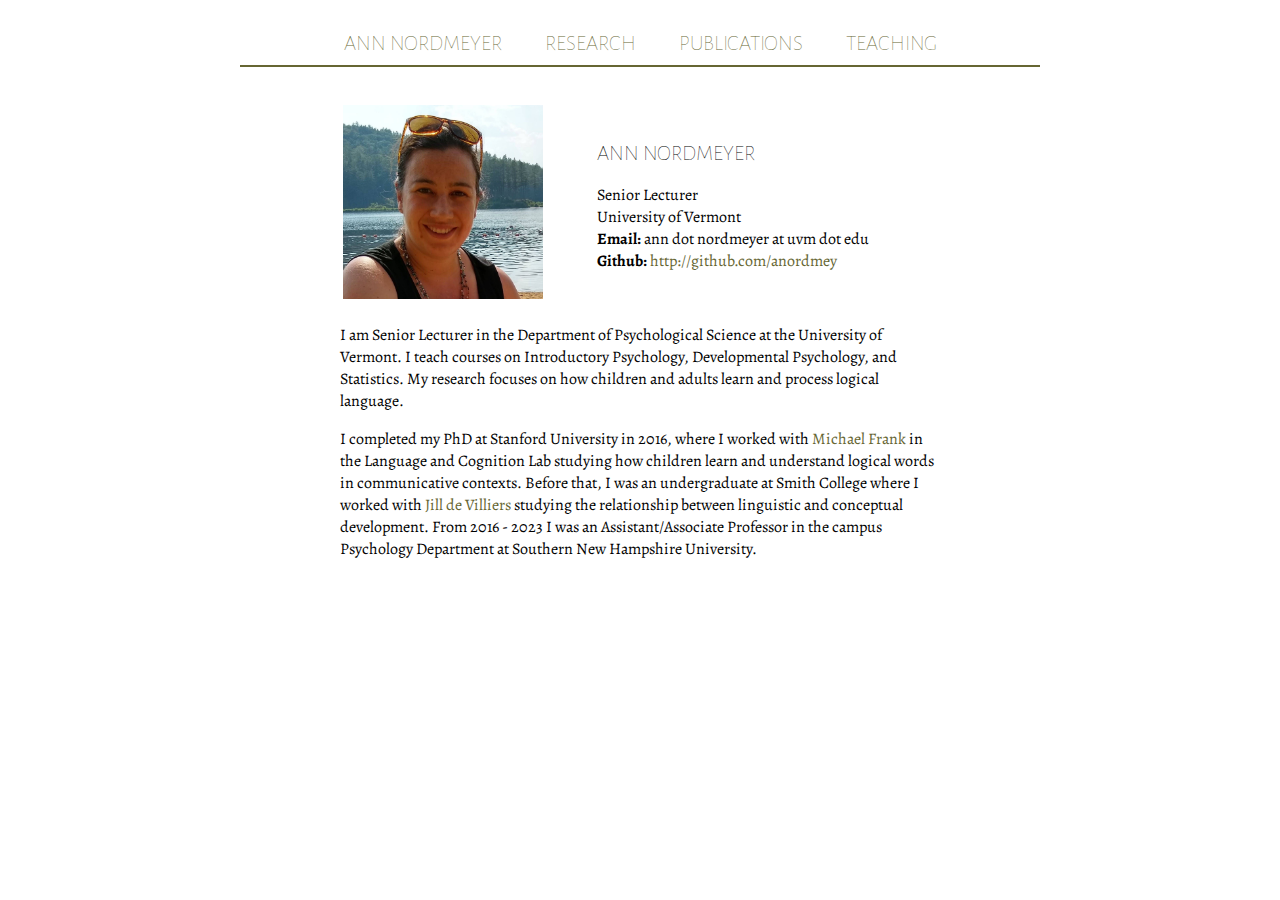
<file: index.html>
<!DOCTYPE html>

<html lang="en">
<head>
	<link href='https://fonts.googleapis.com/css?family=Alegreya+Sans' rel='stylesheet' type='text/css'>
	<link href='https://fonts.googleapis.com/css?family=Alegreya' rel='stylesheet' type='text/css'>
	<meta charset="utf-8" />
	<title>Ann E. Nordmeyer</title>
	<link rel="stylesheet" type="text/css" href="style.css">
</head>

<body>

	<div id="navigation">
		<a href="index.html">Ann Nordmeyer</a>
		<a href="research.html">Research</a>
		<a href="pubs.html">Publications</a>
		<a href="teaching.html">Teaching</a>
	</div>

	<div id="container">

		<table width="100%" border="0">
			<tr>
				<td>
					<img style="width: 200px;" alt="" src="me2.jpg">
				</td>
				<td>
					<h2>Ann Nordmeyer</h2>

					<p>Senior Lecturer<br>
						University of Vermont<br>
						<strong>Email:</strong> ann dot nordmeyer at uvm dot edu <br>
						<strong>Github:</strong> <a href="http://github.com/anordmey" target="_blank">http://github.com/anordmey
					</p>
				</td>
			</tr>
		</table>

		<p>I am Senior Lecturer in the Department of Psychological Science at the University of Vermont. I teach courses on Introductory Psychology, Developmental Psychology, and Statistics. My research focuses on how children and adults learn and process logical language. 

			<p> I completed my PhD at Stanford University in 2016, where I worked with <a href="http://www.stanford.edu/~mcfrank/" target="_blank">Michael Frank</a> in the Language and Cognition Lab studying how children learn and understand logical words in communicative contexts. Before that, I was an undergraduate at Smith College where I worked with <a href="https://www.smith.edu/academics/faculty/jill-de-villiers" target="_blank">Jill de Villiers</a> studying the relationship between linguistic and conceptual development.  From 2016 - 2023 I was an Assistant/Associate Professor in the campus Psychology Department at Southern New Hampshire University. </p>

		</div>

		<div id = "footer"> </div>

	</body>
	</html>
</file>
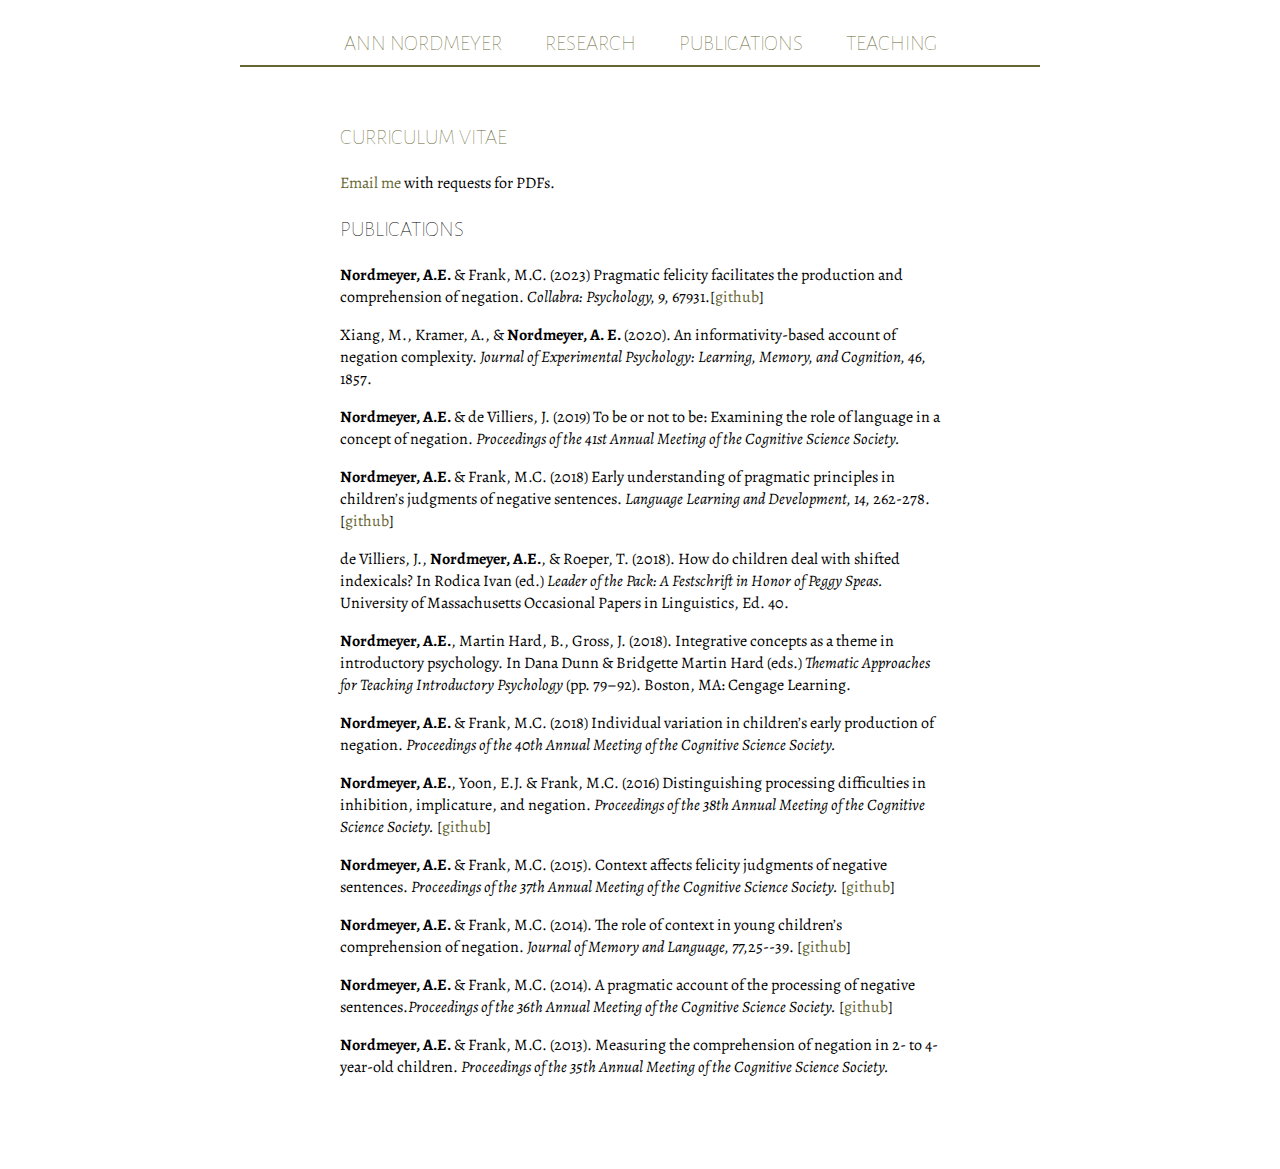
<file: pubs.html>
<!DOCTYPE html>



<html lang="en">
<head>
	<link href='https://fonts.googleapis.com/css?family=Alegreya+Sans' rel='stylesheet' type='text/css'>
	<link href='https://fonts.googleapis.com/css?family=Alegreya' rel='stylesheet' type='text/css'>
	<meta charset="utf-8" />
	<title>Publications</title>
	<link rel="stylesheet" type="text/css" href="style.css">
</head>

<body>
	<div id="navigation">
		<a href="index.html">Ann Nordmeyer</a>
		<a href="research.html">Research</a>
		<a href="pubs.html">Publications</a>
		<a href="teaching.html">Teaching</a>
	</div>

	<div id="container">

		<h3><a href="nordmeyer_CV.pdf" target = "blank_">Curriculum Vitae</a> </h3>

		<a href="mailto:a.nordmeyer@snhu.edu"target="_blank">Email me</a> with requests for PDFs.

		<h3>Publications</h3>

		<p><b>Nordmeyer, A.E.</b> & Frank, M.C. (2023) Pragmatic felicity facilitates the production and comprehension of negation. <i>Collabra: Psychology, 9,</i> 67931.[<a href="https://github.com/anordmey/negatron" target="_blank">github</a>]
		</p> 

		<p>Xiang, M., Kramer, A., & <b>Nordmeyer, A. E.</b> (2020). An informativity-based account of negation complexity.
		<i>Journal of Experimental Psychology: Learning, Memory, and Cognition, 46, </i> 1857.</p>

		<p><b>Nordmeyer, A.E.</b> & de Villiers, J. (2019) To be or not to be: Examining the role of language in a concept
		of negation. <i>Proceedings of the 41st Annual Meeting of the Cognitive Science Society.</i> <br/> 
		</p> 

		<p><b>Nordmeyer, A.E.</b> & Frank, M.C. (2018) Early understanding of pragmatic principles in children’s
		judgments of negative sentences. <i>Language Learning and Development, 14,</i> 262-278.
			[<a href="https://github.com/anordmey/neg-tablet" target="_blank">github</a>]
		</p> 

		<p>de Villiers, J., <b>Nordmeyer, A.E.</b>, & Roeper, T. (2018). How do children deal with shifted indexicals? In
		Rodica Ivan (ed.) <i>Leader of the Pack: A Festschrift in Honor of Peggy Speas.</i> University of Massachusetts
		Occasional Papers in Linguistics, Ed. 40.</p>

		<p><b>Nordmeyer, A.E.</b>, Martin Hard, B., Gross, J. (2018). Integrative concepts as a theme in introductory
		psychology. In Dana Dunn & Bridgette Martin Hard (eds.) <i>Thematic Approaches for Teaching Introductory
		Psychology</i> (pp. 79–92). Boston, MA: Cengage Learning.</p>

		<p><b>Nordmeyer, A.E.</b> & Frank, M.C. (2018) Individual variation in children’s early production of negation. <i>Proceedings of the 40th Annual Meeting of the Cognitive Science Society.</i> <br/> 
		</p> 

		<p><b>Nordmeyer, A.E.</b>, Yoon, E.J. & Frank, M.C. (2016) Distinguishing processing difficulties in inhibition, implicature, and negation. <i>Proceedings of the 38th Annual Meeting of the Cognitive Science Society.</i> 
			[<a href="https://github.com/anordmey/cogsci16" target="_blank">github</a>]

		</p> 

		<p><b>Nordmeyer, A.E.</b> & Frank, M.C. (2015). Context affects felicity judgments of negative sentences. <i>Proceedings of the 37th Annual Meeting of the Cognitive Science Society.</i> 
			[<a href="https://github.com/anordmey/cogsci15" target="_blank">github</a>]

		</p> 

		<p><b>Nordmeyer, A.E.</b> & Frank, M.C. (2014). The role of context in young children’s comprehension of negation. <i>Journal of Memory and Language, 77,</i>25--39.
			[<a href="https://github.com/anordmey/Negtracker" target="_blank">github</a>]
		</p> 

		<p><b>Nordmeyer, A.E.</b> & Frank, M.C. (2014). A pragmatic account of the processing of negative sentences.<i>Proceedings of the 36th Annual Meeting of the Cognitive Science Society.</i> 
			[<a href="https://github.com/anordmey/cogsci14_negatron" target="_blank">github</a>]
		</p> 

		<p><b>Nordmeyer, A.E.</b> & Frank, M.C. (2013). Measuring the comprehension of negation in 2- to 4-year-old children. <i>Proceedings of the 35th Annual Meeting of the Cognitive Science Society.</i> <br/>
		</p> 


	</div>

	<div id = "footer"> </div>

</body>
</html>
</file>
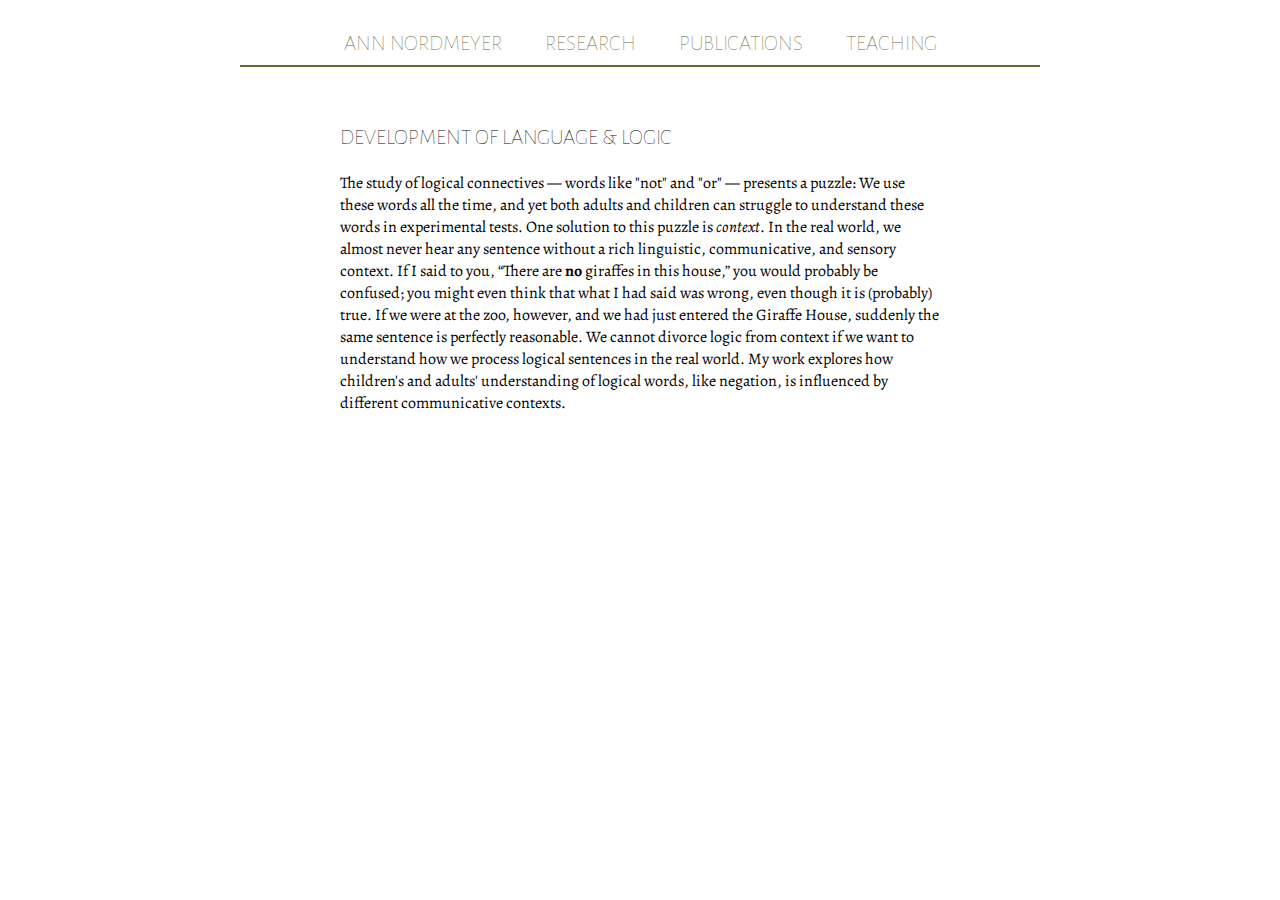
<file: research.html>
<!DOCTYPE html>

<html lang="en">
<head>
	<link href='https://fonts.googleapis.com/css?family=Alegreya+Sans' rel='stylesheet' type='text/css'>
	<link href='https://fonts.googleapis.com/css?family=Alegreya' rel='stylesheet' type='text/css'>
	<meta charset="utf-8" />
	<title>Research</title>
	<link rel="stylesheet" type="text/css" href="style.css">
</head>

<body>
	<div id="navigation">
		<a href="index.html">Ann Nordmeyer</a>
		<a href="research.html">Research</a>
		<a href="pubs.html">Publications</a>
		<a href="teaching.html">Teaching</a>
	</div>

	<div id="container">

		<h3>Development of language & logic</h3>

		<p>The study of logical connectives &mdash; words like "not" and "or" &mdash; presents a puzzle: We use these words all the time, and yet both adults and children can struggle to understand these words in experimental tests. One solution to this puzzle is <em>context</em>. In the real world, we almost never hear any sentence without a rich linguistic, communicative, and sensory context. If I said to you, “There are <b>no</b> giraffes in this house,” you would probably be confused; you might even think that what I had said was wrong, even though it is (probably) true. If we were at the zoo, however, and we had just entered the Giraffe House, suddenly the same sentence is perfectly reasonable. We cannot divorce logic from context if we want to understand how we process logical sentences in the real world. My work explores how children's and adults' understanding of logical words, like negation, is influenced by different communicative contexts. </p>


	</div>

	<div id = "footer"> </div>


</body>
</html>
</file>
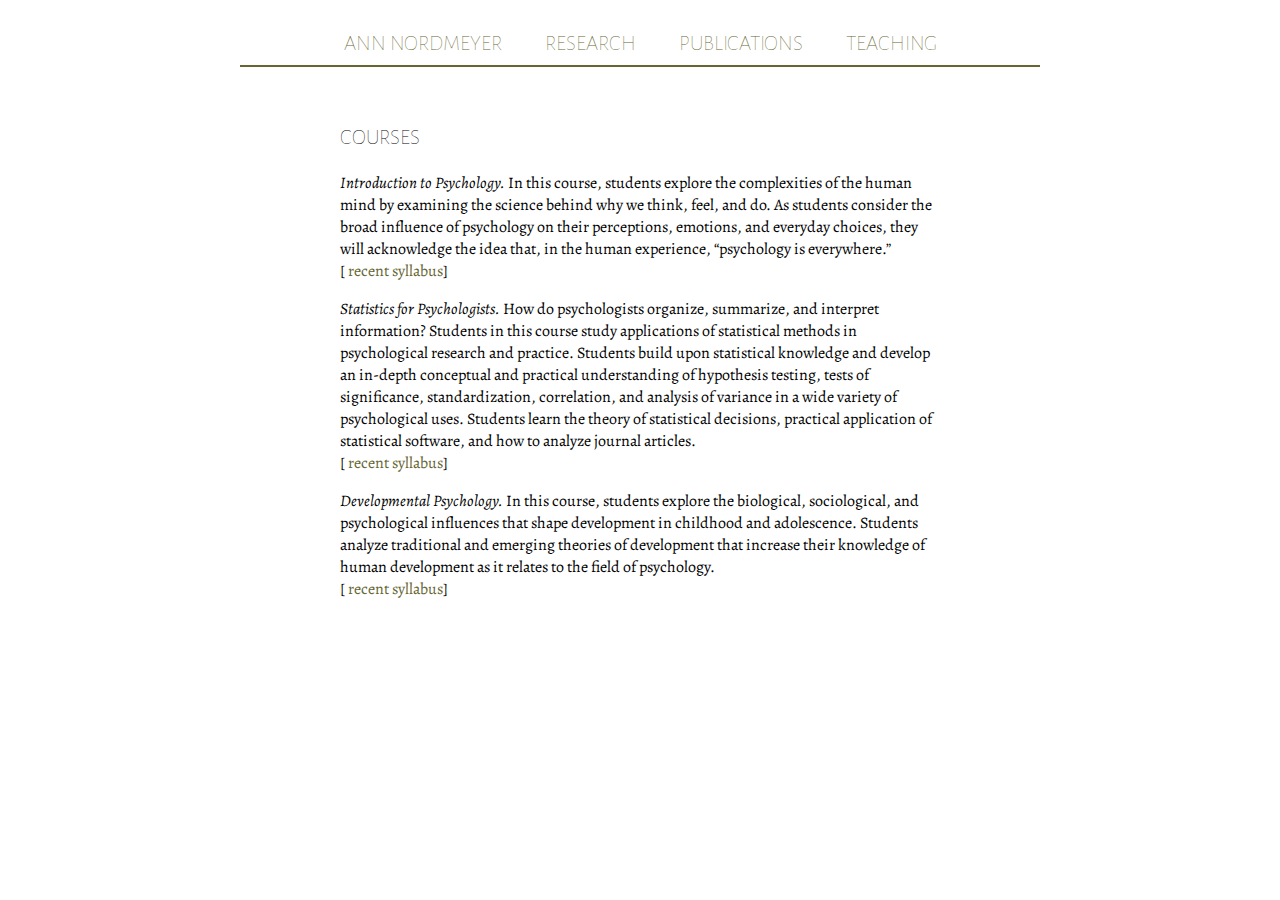
<file: teaching.html>
<!DOCTYPE html>

<html lang="en">
<head>
	<link href='https://fonts.googleapis.com/css?family=Alegreya+Sans' rel='stylesheet' type='text/css'>
	<link href='https://fonts.googleapis.com/css?family=Alegreya' rel='stylesheet' type='text/css'>
	<meta charset="utf-8" />
	<title>Teaching</title>
	<link rel="stylesheet" type="text/css" href="style.css">
</head>

<body>
	<div id="navigation">
		<a href="index.html">Ann Nordmeyer</a>
		<a href="research.html">Research</a>
		<a href="pubs.html">Publications</a>
		<a href="teaching.html">Teaching</a>
	</div>

	<div id="container">

		<h3>Courses</h3>

		<p><i>Introduction to Psychology. </i> In this course, students explore the complexities of the human mind by examining the science behind why we think, feel, and do. As students consider the broad influence of psychology on their perceptions, emotions, and everyday choices, they will acknowledge the idea that, in the human experience, “psychology is everywhere.” <br/>
			[<a href="https://docs.google.com/document/d/1L5N-Iye7bMWoo_QVdIJsDI13PkckeRs3io3GiW4qqhM/edit?usp=drive_link"> recent syllabus</a>]
		</p>

		<p><i>Statistics for Psychologists. </i> How do psychologists organize, summarize, and interpret information? Students in this course study applications of statistical methods in psychological research and practice. Students build upon statistical knowledge and develop an in-depth conceptual and practical understanding of hypothesis testing, tests of significance, standardization, correlation, and analysis of variance in a wide variety of psychological uses. Students learn the theory of statistical decisions, practical application of statistical software, and how to analyze journal articles. <br/>
			[<a href="https://docs.google.com/document/d/1JRjEE5XDxyVB3Fo57uK62H8gdjFzuLTwF6_mtRdHmjM/edit?usp=drive_link", target="blank_"> recent syllabus</a>]
		</p>

		<p><i>Developmental Psychology. </i> In this course, students explore the biological, sociological, and psychological influences that shape development in childhood and adolescence. Students analyze traditional and emerging theories of development that increase their knowledge of human development as it relates to the field of psychology. <br/>
			[<a href="https://docs.google.com/document/d/1nMq4pXa1vpCV-tRYhpe3tYFTUq796C1eHYCneHwlc44/edit?usp=drive_link", target="blank_"> recent syllabus</a>]
		</p>


	</div>

	<div id = "footer"> </div>


</body>
</html>
</file>
<file: style.css>
body {
    background: white;
    margin: 0px;
    padding: 0px;
    font-family: 'Alegreya', serif;
  }

hr {
    border: 0;
    border-bottom: 1px dashed #ccc;
    background: #999;
}


a:link {
  color: #666633;
  text-decoration: none;
}

a:active {
  color: #666633;
}

a:visited {
    color: #666633;
}

a:hover {
  color: #333300;
  text-decoration: underline;
}

p {
	font-family: 'Alegreya', serif;
  color: black;
}

 h2, h3 {
  font-family: 'Alegreya Sans', sans-serif;
  font-size: 22px;
  font-weight: lighter;
  text-transform: uppercase;
  color: black;
 }

 #navigation {
  top: 0;
  width: 800px;
  margin: auto;
  height: 35px;
  text-align: center;
  padding-top: 30px;
  /* Adds shadow to the bottom of the bar 
  -webkit-box-shadow: 0px 0px 8px 0px #000000; 
  -moz-box-shadow: 0px 0px 8px 0px #000000;
  box-shadow: 0px 0px 8px 0px #000000; */
  /* Adds the transparent background */
  background-color: white;
  border-bottom: 2px #666633 solid;
}

#navigation a {
  font-size: 22px;
  padding-left: 20px;
  padding-right: 20px;
  color: #666633;
  text-decoration: none;
  font-family: 'Alegreya Sans', sans-serif;
  text-transform: uppercase;
  font-weight: lighter;
}

#navigation a:hover {
  color: #333300;
} 

#container {
  width: 600px;
  margin: 0 auto;
  padding-top: 35px;  
}

#footer {
  height: 75px;
  background-color: white;
}
</file>
